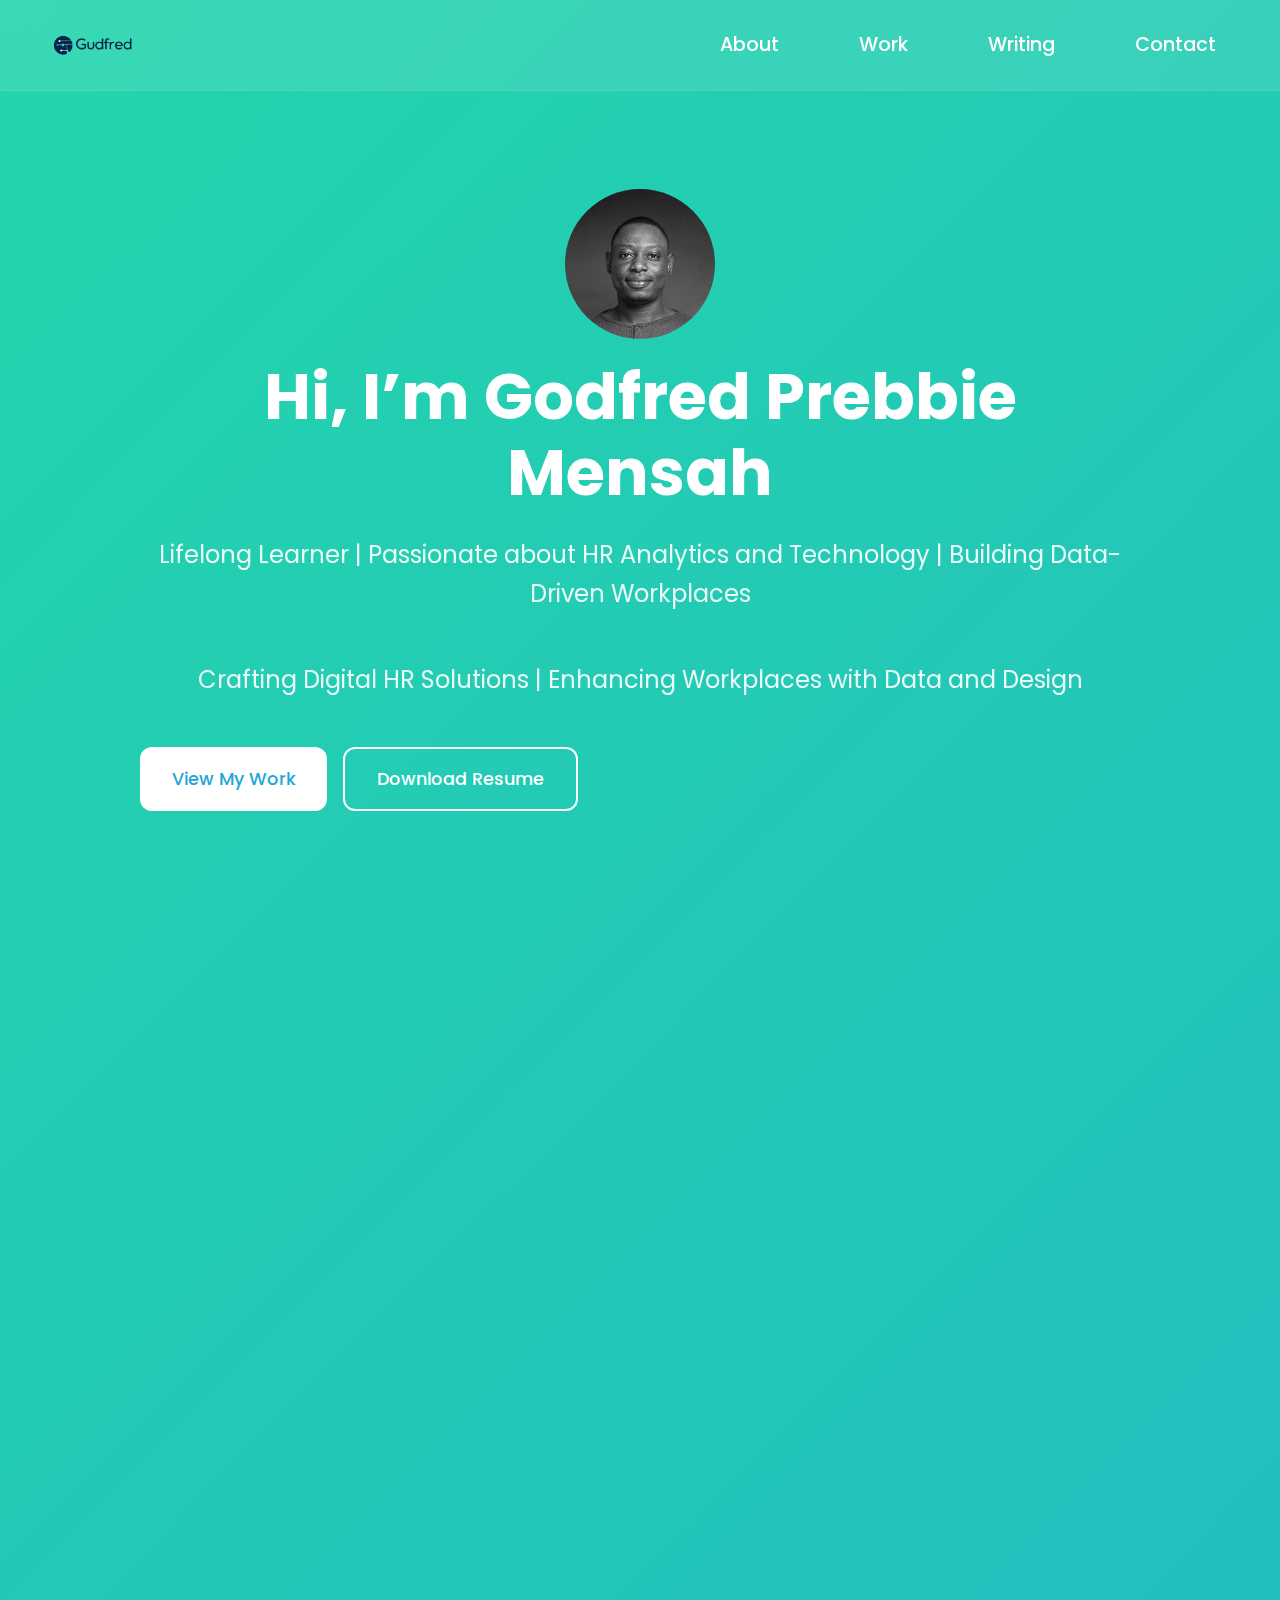
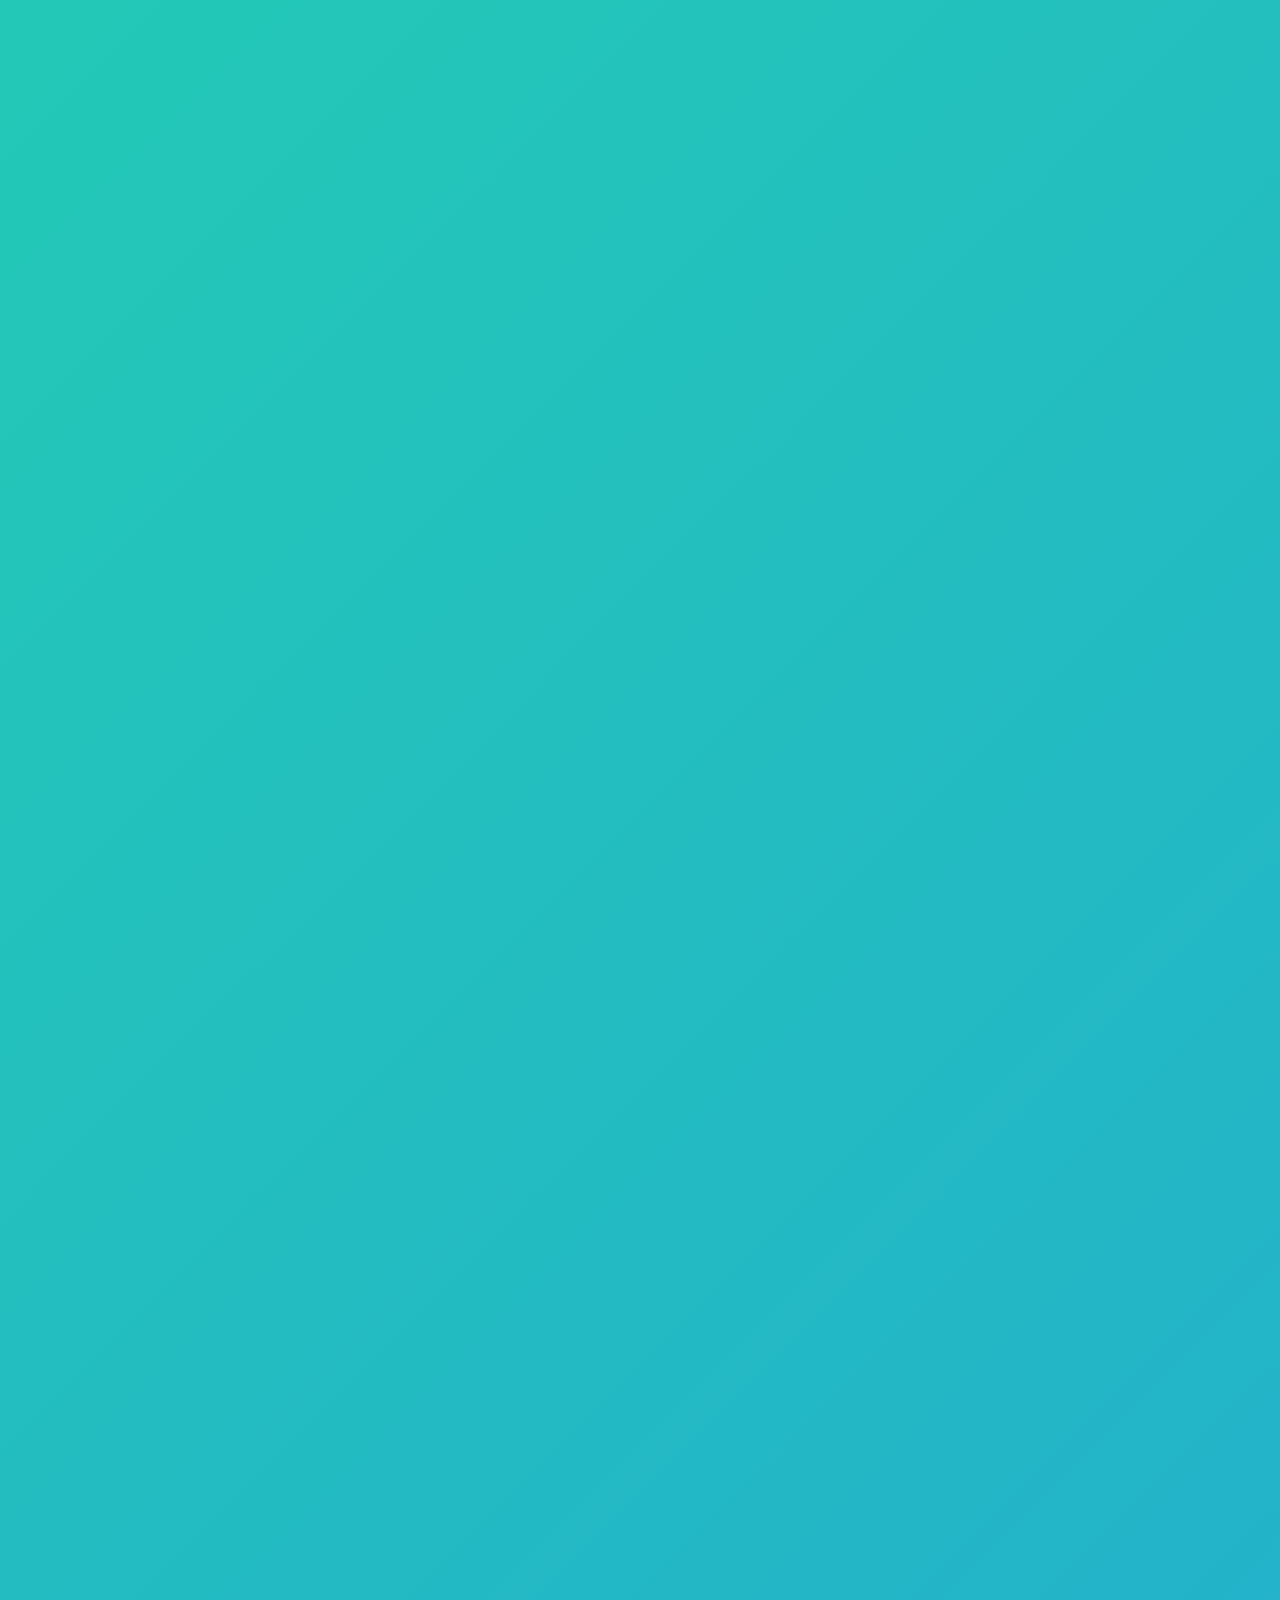
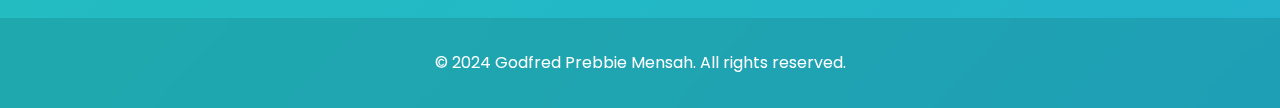
<file: index.html>
<!DOCTYPE html>
<html lang="en">
<head>
    <meta charset="UTF-8">
    <meta name="viewport" content="width=device-width, initial-scale=1.0">
    <meta name="description" content="Godfred Prebbie Mensah - Lifelong Learner passionate about HR Analytics, Technology, and UI/UX Design. Explore my portfolio of data-driven workplace solutions and digital designs.">
    <meta name="keywords" content="HR Analytics, UI/UX Design, Web Development, Data Analytics, Workplace Culture, W.E.B Du Bois Museum App, BioVeel Biodigester">
    <meta name="author" content="Godfred Prebbie Mensah">
    
    <meta property="og:title" content="Godfred Prebbie Mensah - Portfolio">
    <meta property="og:description" content="Lifelong Learner passionate about HR Analytics and Technology, building data-driven workplaces with digital solutions and design.">
    <meta property="og:image" content="[Your Profile Image URL]">
    <meta property="og:url" content="[Your Website URL]">
    
    <!-- Commented out Twitter Card meta tags for future adjustments -->
    <!--
    <meta name="twitter:card" content="summary_large_image">
    <meta name="twitter:site" content="@iamGudfred">
    <meta name="twitter:title" content="Godfred Prebbie Mensah - Portfolio">
    <meta name="twitter:description" content="HR Analytics Expert & People Operations Lead">
    <meta name="twitter:image" content="[Your Profile Image URL]">
    -->
    
    <link rel="canonical" href="[Your Website URL]">
    <meta name="robots" content="index, follow">
    <title>Godfred Prebbie Mensah - Portfolio</title>
    <link rel="preconnect" href="https://fonts.googleapis.com">
    <link rel="preconnect" href="https://fonts.gstatic.com" crossorigin>
    <link href="https://fonts.googleapis.com/css2?family=Poppins:wght@400;500;600;700&display=swap" rel="stylesheet">
    <link rel="stylesheet" href="styles.css">
    <link rel="stylesheet" href="https://cdnjs.cloudflare.com/ajax/libs/font-awesome/6.6.0/css/all.min.css">
    <link rel="icon" href="assets/images/favicon_io/favicon-32x32.png" type="image/png">
</head>
<body>
    <nav class="navbar">
        <div class="nav-container">
            <a href="/" class="logo">
                <img src="assets/images/logo_1.png" alt="Gudfred Logo" class="logo-img">
            </a>
            <div class="nav-links">
                <a href="#about">About</a>
                <a href="#work">Work</a>
                <a href="#writing">Writing</a>
                <a href="#contact">Contact</a>
            </div>
            <button class="mobile-menu" aria-label="Toggle menu">
                <span></span>
                <span></span>
                <span></span>
            </button>
        </div>
    </nav>

    <main>
        <section class="hero" id="about">
            <div class="hero-content">
                <img src="assets/images/fred.JPG" alt="Godfred Prebbie Mensah" class="profile-img" loading="lazy">
                <h1>Hi, I’m Godfred Prebbie Mensah</h1>
                <p>Lifelong Learner | Passionate about HR Analytics and Technology | Building Data-Driven Workplaces</p>
                <p>Crafting Digital HR Solutions | Enhancing Workplaces with Data and Design</p>
                <div class="cta-buttons">
                    <a href="#work" class="btn primary">View My Work</a>
                    <a href="https://bit.ly/4fbTuA9" class="btn secondary" target="_blank">Download Resume</a>
                </div>
            </div>
        </section>

        <!-- Skills & Impact sections commented out
        <section class="impact">
            <h2>Key Impact</h2>
            <div class="impact-grid">
                <div class="impact-item">
                    <i class="fas fa-clock"></i>
                    <h3>Improved Efficiency</h3>
                    <p>Reduced museum data retrieval time by 50% through the W.E.B Du Bois Museum App.</p>
                </div>
                <div class="impact-item">
                    <i class="fas fa-leaf"></i>
                    <h3>Sustainable Innovation</h3>
                    <p>Promoted clean cooking in rural communities with affordable biodigesters via BioVeel.</p>
                </div>
                <div class="impact-item">
                    <i class="fas fa-globe"></i>
                    <h3>Enhanced Online Presence</h3>
                    <p>Developed a modern website for Banangi Drilling & Consulting Africa, improving their digital reach.</p>
                </div>
            </div>
        </section>

        <section class="skills">
            <h2>Skills & Tools</h2>
            <div class="skills-grid">
                <div class="skill-category">
                    <h3>HR Analytics</h3>
                    <ul>
                        <li>Workforce Planning</li>
                        <li>Employee Engagement Analysis</li>
                        <li>Performance Metrics</li>
                        <li>Tools: Tableau, Power BI, Excel</li>
                    </ul>
                </div>
                <div class="skill-category">
                    <h3>UX/UI Design</h3>
                    <ul>
                        <li>Wireframing & Prototyping</li>
                        <li>User Research</li>
                        <li>Service Design</li>
                        <li>Tools: Figma, Adobe XD</li>
                    </ul>
                </div>
                <div class="skill-category">
                    <h3>Technical Skills</h3>
                    <ul>
                        <li>Web Development (HTML, CSS, JavaScript)</li>
                        <li>Database Management</li>
                        <li>Data Visualization</li>
                        <li>Tools: Python, SQL</li>
                    </ul>
                </div>
            </div>
        </section>
        -->

        <section id="work" class="work-section">
            <h2>Featured Work</h2>
            <div class="work-showcase">
                <div class="work-carousel">
                    <div class="carousel-container">
                        <div class="carousel-track">
                            <div class="work-card active" data-index="0">
                                <div class="card-media">
                                    <img src="assets/images/parcel-transport.png" alt="Travel & Parcel Service UX Case" loading="lazy">
                                </div>
                                <div class="work-card-content">
                                    <h3>Travel & Parcel Service UX Case</h3>
                                    <p>Designed a mobile app interface to streamline Ghana’s bus travel and parcel services, including a user-friendly booking and tracking system.</p>
                                    <div class="work-tags">
                                        <span>UX Research</span>
                                        <span>Service Design</span>
                                        <span>Wireframing</span>
                                    </div>
                                    <a href="https://bit.ly/3LSW9n6" class="work-link" target="_blank">View Project <span class="arrow">→</span></a>
                                </div>
                                <div class="progress-bar"></div>
                            </div>

                            <div class="work-card" data-index="1">
                                <div class="card-media">
                                    <img src="assets/images/bioveel-prototype.png" alt="BioVeel Biodigester Initiative" loading="lazy">
                                </div>
                                <div class="work-card-content">
                                    <h3>BioVeel Biodigester Initiative</h3>
                                    <p>Founded an initiative to create affordable biodigesters using single-use plastics, promoting clean cooking in rural communities.</p>
                                    <div class="work-tags">
                                        <span>Sustainability</span>
                                        <span>Prototyping</span>
                                        <span>Social Impact</span>
                                    </div>
                                    <a href="#" class="work-link">View Project <span class="arrow">→</span></a>
                                </div>
                                <div class="progress-bar"></div>
                            </div>

                            <div class="work-card" data-index="2">
                                <div class="card-media">
                                    <img src="assets/images/bdca-page.png" alt="BDCAfrica Website" loading="lazy">
                                </div>
                                <div class="work-card-content">
                                    <h3>BDCAfrica Website</h3>
                                    <p>Modern website for Banangi Drilling & Consulting Africa, enhancing their online presence.</p>
                                    <div class="work-tags">
                                        <span>Web Development</span>
                                        <span>UI Design</span>
                                        <span>Corporate Site</span>
                                    </div>
                                    <a href="https://banangidrilling.com/" class="work-link" target="_blank">View Project <span class="arrow">→</span></a>
                                </div>
                                <div class="progress-bar"></div>
                            </div>

                            <div class="work-card" data-index="3">
                                <div class="card-media">
                                    <img src="assets/images/webdmf-app-login.png" alt="W.E.B Du Bois Museum App" loading="lazy">
                                </div>
                                <div class="work-card-content">
                                    <h3>W.E.B Du Bois Museum App</h3>
                                    <p>Web application for museum data management, reducing data retrieval time by 50%.</p>
                                    <div class="work-tags">
                                        <span>Web App</span>
                                        <span>Database</span>
                                        <span>Analytics</span>
                                    </div>
                                    <a href="https://webdmf-inventory-892ebdb77d63.herokuapp.com/" class="work-link" target="_blank">View Project <span class="arrow">→</span></a>
                                </div>
                                <div class="progress-bar"></div>
                            </div>

                            <div class="work-card" data-index="4">
                                <div class="card-media">
                                    <img src="assets/images/bioveel-shopping-cart.png" alt="Eco-Friendly E-Commerce App Design" loading="lazy">
                                </div>
                                <div class="work-card-content">
                                    <h3>Eco-Friendly E-Commerce App Design</h3>
                                    <p>Designed a mobile app interface for an eco-friendly product marketplace, focusing on sustainable materials and user-friendly navigation.</p>
                                    <div class="work-tags">
                                        <span>UI Design</span>
                                        <span>Sustainability</span>
                                        <span>E-commerce</span>
                                    </div>
                                    <a href="https://www.figma.com/proto/fpuyLeSqFYuGltzmKOWGn7/Bioveel?node-id=159-587&starting-point-node-id=79%3A2" class="work-link" target="_blank">View Prototype <span class="arrow">→</span></a>
                                </div>
                                <div class="progress-bar"></div>
                            </div>
                        </div>
                        
                        <button class="carousel-nav prev" aria-label="Previous project">
                            <i class="fas fa-chevron-left"></i>
                        </button>
                        <button class="carousel-nav next" aria-label="Next project">
                            <i class="fas fa-chevron-right"></i>
                        </button>
                        
                        <div class="carousel-indicators"></div>
                    </div>
                </div>
            </div>
        </section>

        <section class="media-section">
            <div class="media-card">
                <i class="fab fa-youtube"></i>
                <h3>YouTube Channel</h3>
                <p>Coming soon: Tips on HR Analytics & Tech</p>
                <a href="#" class="btn secondary" target="_blank">Subscribe</a>
            </div>
            
            <div class="media-card">
                <i class="fas fa-podcast"></i>
                <h3>Podcast</h3>
                <p>Discussions on workplace culture & innovation</p>
                <a href="#" class="btn secondary">Coming Soon</a>
            </div>
        </section>

        <section id="writing" class="writing-section">
            <h2>Featured Writing</h2>
            <p class="writing-intro">I write about the intersection of HR, technology, and sustainability, tackling real-world challenges in the workplace.</p>
            <div class="substack-embed">
                <iframe src="https://gudfred.substack.com/embed" width="100%" height="100%" style="border:none;"></iframe>
            </div>
        </section>

        <section id="contact" class="contact-section">
            <h2>Let's Connect</h2>
            <div class="social-links">
                <a href="https://linkedin.com/in/godfred-prebbie-mensah/" target="_blank"><i class="fab fa-linkedin"></i></a>
                <a href="https://github.com/iamGudfred" target="_blank"><i class="fab fa-github"></i></a>
                <a href="https://stackoverflow.com/users/19276275" target="_blank"><i class="fab fa-stack-overflow"></i></a>
                <a href="https://gudfred.substack.com/" target="_blank"><i class="fas fa-newspaper"></i></a>
                <!-- Commented out social links for future adjustments -->
                <!--
                <a href="https://x.com/iamGudfred" target="_blank"><i class="fa-brands fa-x-twitter"></i></a>
                <a href="mailto:gprebbiemensah@gmail.com"><i class="fas fa-envelope"></i></a>
                <a href="https://instagram.com/iamgudfred" target="_blank"><i class="fab fa-instagram"></i></a>
                -->
            </div>
        </section>
    </main>

    <footer>
        <p>© 2024 Godfred Prebbie Mensah. All rights reserved.</p>
    </footer>

    <script src="main.js"></script>
</body>
</html>
</file>
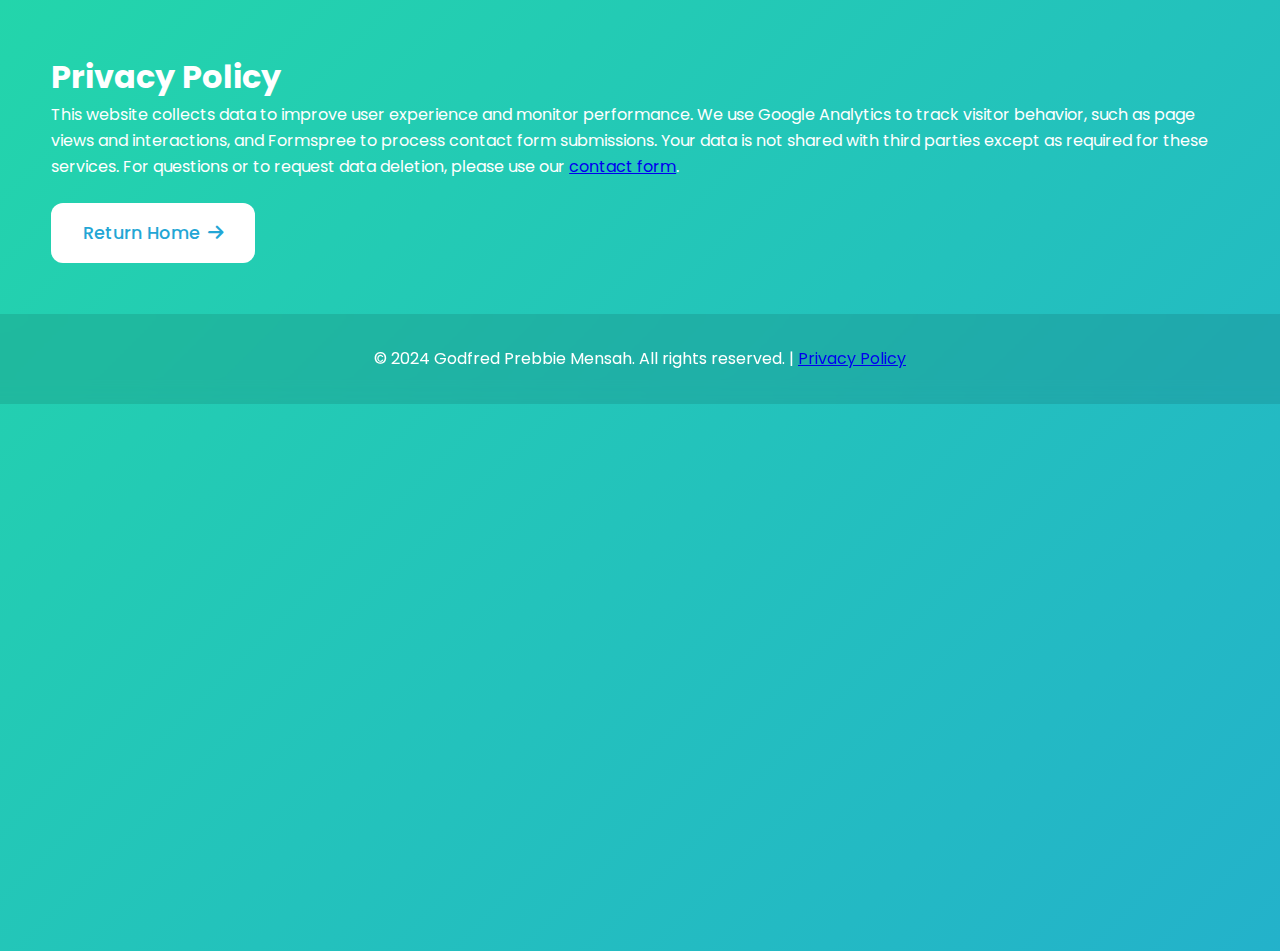
<file: privacy.html>
<!DOCTYPE html>
<html lang="en">
<head>
    <meta charset="UTF-8">
    <meta name="viewport" content="width=device-width, initial-scale=1.0">
    <meta name="description" content="Privacy Policy for Godfred Prebbie Mensah's Portfolio">
    <title>Privacy Policy - Godfred Prebbie Mensah</title>
    <link rel="preconnect" href="https://fonts.googleapis.com">
    <link rel="preconnect" href="https://fonts.gstatic.com" crossorigin>
    <link href="https://fonts.googleapis.com/css2?family=Poppins:wght@400;500;600;700&display=swap" rel="stylesheet">
    <link rel="stylesheet" href="https://cdnjs.cloudflare.com/ajax/libs/font-awesome/6.6.0/css/all.min.css">
    <link rel="stylesheet" href="styles.css">
    <link rel="icon" href="assets/images/favicon_io/favicon-32x32.png" type="image/png">
    <!-- Google tag (gtag.js) -->
    <script async src="https://www.googletagmanager.com/gtag/js?id=G-Y49VGBY941"></script>
    <script>
        window.dataLayer = window.dataLayer || [];
        function gtag(){dataLayer.push(arguments);}
        gtag('js', new Date());
        gtag('config', 'G-Y49VGBY941');
        // Track privacy page view
        gtag('event', 'page_view', {
            page_title: 'Privacy Policy',
            page_location: 'https://iamgudfred.github.io/privacy.html',
            page_path: '/privacy.html'
        });
    </script>
</head>
<body>
    <main class="thank-you-page">
        <section class="section thank-you-section">
            <div class="container">
                <div class="thank-you-content">
                    <h1>Privacy Policy</h1>
                    <p>This website collects data to improve user experience and monitor performance. We use Google Analytics to track visitor behavior, such as page views and interactions, and Formspree to process contact form submissions. Your data is not shared with third parties except as required for these services. For questions or to request data deletion, please use our <a href="/#contact">contact form</a>.</p>
                    <div class="cta-buttons">
                        <a href="/" class="btn primary">
                            <span>Return Home</span>
                            <i class="fas fa-arrow-right arrow-icon"></i>
                        </a>
                    </div>
                </div>
            </div>
        </section>
    </main>
    <footer>
        <p>© 2024 Godfred Prebbie Mensah. All rights reserved. | <a href="/privacy.html">Privacy Policy</a></p>
    </footer>
</body>
</html>
</file>
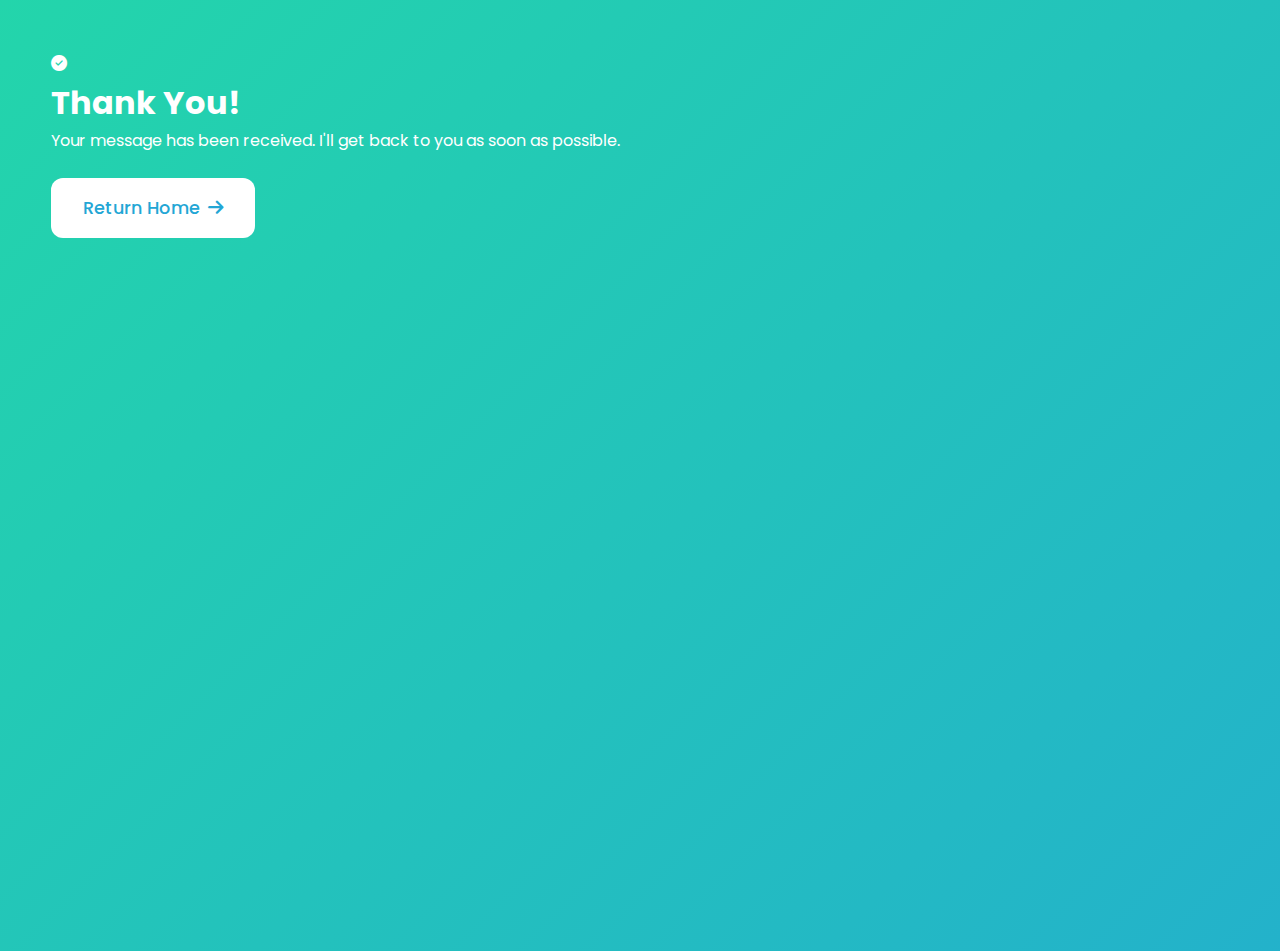
<file: thank-you.html>
<!DOCTYPE html>
<html lang="en">
<head>
    <meta charset="UTF-8">
    <meta name="viewport" content="width=device-width, initial-scale=1.0">
    <meta name="description" content="Thank you for contacting Godfred Prebbie Mensah">
    <title>Thank You - Message Received</title>
    <link rel="preconnect" href="https://fonts.googleapis.com">
    <link rel="preconnect" href="https://fonts.gstatic.com" crossorigin>
    <link href="https://fonts.googleapis.com/css2?family=Poppins:wght@400;500;600;700&display=swap" rel="stylesheet">
    <!-- Add Font Awesome CSS -->
    <link rel="stylesheet" href="https://cdnjs.cloudflare.com/ajax/libs/font-awesome/6.6.0/css/all.min.css">
    <link rel="stylesheet" href="styles.css">
    <link rel="icon" href="assets/images/favicon_io/favicon-32x32.png" type="image/png">
</head>
<body>
    <main class="thank-you-page">
        <section class="section thank-you-section">
            <div class="container">
                <div class="thank-you-content">
                    <!-- Checkmark Icon -->
                    <i class="fas fa-check-circle thank-you-icon"></i>
                    <h1>Thank You!</h1>
                    <p>Your message has been received. I'll get back to you as soon as possible.</p>
                    <div class="cta-buttons">
                        <a href="/" class="btn primary">
                            <span>Return Home</span>
                            <i class="fas fa-arrow-right arrow-icon"></i>
                        </a>
                    </div>
                </div>
            </div>
        </section>
    </main>
</body>
</html>
</file>
<file: styles.css>
/* Variables */
:root {
  --gradient-1: #ee7752;
  --gradient-2: #e73c7e;
  --gradient-3: #23a6d5;
  --gradient-4: #23d5ab;
  --white: #ffffff;
  --glass: rgba(255, 255, 255, 0.1);
  --glass-hover: rgba(255, 255, 255, 0.2);
  --black-gradient: linear-gradient(to top, rgba(0, 0, 0, 0.9), transparent);
  --border-radius: 12px;
  --section-spacing: clamp(2rem, 4vw, 4rem);
  --container-padding: clamp(1rem, 2vw, 4rem);
  --transition-smooth: all 0.3s ease;
  --transition-bezier: all 0.6s cubic-bezier(0.4, 0, 0.2, 1);
}

/* Reset */
* {
  margin: 0;
  padding: 0;
  box-sizing: border-box;
}

html {
  scroll-behavior: smooth;
}

body {
  font-family: 'Poppins', sans-serif;
  color: var(--white);
  line-height: 1.6;
  min-height: 100vh;
  background: linear-gradient(-45deg, var(--gradient-1), var(--gradient-2), var(--gradient-3), var(--gradient-4));
  background-size: 400% 400%;
  animation: gradient 15s ease infinite;
}

body.no-scroll {
  overflow: hidden;
}

/* Layout */
.container {
  max-width: 1400px;
  margin: 0 auto;
  padding: 0 var(--container-padding);
}

.section {
  margin: var(--section-spacing) 0;
  padding: 0 var(--container-padding);
}

/* Typography */
h2 {
  font-size: clamp(2rem, 5vw, 3.5rem);
  margin-bottom: clamp(2rem, 4vw, 4rem);
  font-weight: 700;
  text-align: center;
  width: 100%;
  padding: 0 var(--container-padding);
}

h3 {
  font-size: clamp(1.2rem, 2vw, 1.5rem);
  margin-bottom: 1rem;
  font-weight: 600;
}

/* Navigation */
.navbar {
  position: fixed;
  top: 0;
  left: 0;
  width: 100%;
  background: rgba(255, 255, 255, 0.1);
  backdrop-filter: blur(10px);
  border-bottom: 1px solid rgba(255, 255, 255, 0.1);
  z-index: 1000;
  padding: 15px 20px; /* Increased top/bottom padding from 10px to 15px */
  display: flex;
  justify-content: space-between;
  align-items: center;
  min-height: 70px; /* Ensures navbar accommodates larger logo */
}

.nav-container {
  display: flex;
  justify-content: space-between;
  align-items: center;
  width: 100%;
  max-width: 1200px;
  margin: 0 auto;
}

.logo {
    display: flex;
    align-items: center;
    max-height: 60px; /* Caps logo container height */
    overflow: hidden; /* Prevents logo from overflowing */
}
.logo-img {
    height: 60px; /* Desktop logo height */
    width: auto;
    max-width: 100%; /* Ensures logo doesn’t exceed container width */
    object-fit: contain; /* Preserves aspect ratio */
    vertical-align: middle;
}

.nav-links {
  display: flex;
  gap: 2rem;
}

.nav-links a {
  color: white;
  margin-left: 20px;
  text-decoration: none;
  font-size: clamp(1rem, 1.5vw, 1.2rem);
  font-weight: 500;
  padding: 0.75rem 1.25rem;
  margin: 0 0.25rem;
  transition: var(--transition-smooth);
  position: relative;
}

.nav-links a::after {
  content: '';
  position: absolute;
  bottom: 0;
  left: 0;
  width: 0;
  height: 2px;
  background: var(--white);
  transition: width 0.3s ease;
}

.nav-links a:hover {
  text-shadow: 0 0 15px rgba(255, 255, 255, 0.9);
  background: rgba(255, 255, 255, 0.1);
  border-radius: 6px;
}

.nav-links a:hover::after {
  width: 100%;
}

/* Hero Section */
.hero {
  padding-top: 100px;
  min-height: 100vh;
  display: flex;
  justify-content: center;
  align-items: center;
}

.hero-content {
  text-align: center;
  color: white;
  max-width: 1000px;
  margin: 0 auto;
  animation: fadeIn 1s ease;
}

.hero h1 {
  font-size: clamp(2.5rem, 5vw, 4.5rem);
  line-height: 1.2;
  margin-bottom: 1.5rem;
}

.hero p {
  font-size: clamp(1.1rem, 2vw, 1.5rem);
  margin-bottom: 3rem;
  opacity: 0.9;
}

/* Buttons */
.cta-buttons {
  display: flex;
  gap: 1.5rem;
  margin-top: 1.5rem;
}

.btn {
  display: inline-flex;
  align-items: center;
  justify-content: center;
  gap: 0.5rem;
  padding: clamp(0.8rem, 2vw, 1rem) clamp(1.5rem, 3vw, 2rem);
  border-radius: var(--border-radius);
  text-decoration: none;
  font-size: clamp(1rem, 1.5vw, 1.1rem);
  font-weight: 500;
  transition: var(--transition-smooth);
  min-width: 180px;
}

.btn:hover {
  transform: translateY(-3px);
  box-shadow: 0 10px 20px rgba(0, 0, 0, 0.1);
}

.primary {
  background: var(--white);
  color: var(--gradient-3);
}

.secondary {
  border: 2px solid var(--white);
  color: var(--white);
}

/* Profile Image */
.profile-img {
  width: 150px;
  height: 150px;
  border-radius: 50%;
  object-fit: cover;
  margin: 0 auto 20px;
  display: block;
  filter: grayscale(100%);
  transition: filter 0.3s ease;
}

.profile-img:hover {
  filter: grayscale(0%);
}

/* Impact Section */
.impact {
  padding: var(--section-spacing) var(--container-padding);
  text-align: center;
}

.impact-grid {
  display: grid;
  grid-template-columns: repeat(auto-fit, minmax(300px, 1fr));
  gap: 2rem;
  max-width: 1400px;
  margin: 0 auto;
}

.impact-item {
  background: var(--glass);
  padding: 2rem;
  border-radius: var(--border-radius);
  backdrop-filter: blur(10px);
  transition: var(--transition-smooth);
}

.impact-item i {
  font-size: 2.5rem;
  margin-bottom: 1rem;
  color: var(--gradient-2);
}

.impact-item h3 {
  font-size: 1.2rem;
  margin-bottom: 0.5rem;
}

.impact-item p {
  font-size: 1rem;
  opacity: 0.9;
}

.impact-item:hover {
  transform: translateY(-5px);
  box-shadow: 0 10px 20px rgba(0, 0, 0, 0.1);
}

/* Skills Section */
.skills {
  padding: var(--section-spacing) var(--container-padding);
  text-align: center;
}

.skills-grid {
  display: grid;
  grid-template-columns: repeat(auto-fit, minmax(250px, 1fr));
  gap: 2rem;
  max-width: 1400px;
  margin: 0 auto;
}

.skill-category {
  background: var(--glass);
  padding: 2rem;
  border-radius: var(--border-radius);
  backdrop-filter: blur(10px);
  transition: var(--transition-smooth);
}

.skill-category h3 {
  font-size: 1.2rem;
  margin-bottom: 1rem;
}

.skill-category ul {
  list-style: none;
  text-align: left;
}

.skill-category ul li {
  font-size: 1rem;
  margin-bottom: 0.5rem;
  position: relative;
  padding-left: 1.5rem;
}

.skill-category ul li::before {
  content: '•';
  position: absolute;
  left: 0;
  color: var(--gradient-2);
  font-size: 1.2rem;
}

.skill-category:hover {
  transform: translateY(-5px);
  box-shadow: 0 10px 20px rgba(0, 0, 0, 0.1);
}

/* Work Section */
.work-section {
  padding: var(--section-spacing) var(--container-padding);
  min-height: 100vh;
  display: flex;
  flex-direction: column;
  align-items: center;
}

.work-showcase {
  width: 100%;
  max-width: 1400px;
  margin: 0 auto;
  padding: 0 var(--container-padding);
  position: relative;
}

/* Carousel */
.work-carousel {
  position: relative;
  width: 100%;
  margin: 0;
  height: 600px;
  overflow: hidden;
  border-radius: var(--border-radius);
  background: var(--glass);
  backdrop-filter: blur(10px);
  box-shadow: 0 10px 30px rgba(0, 0, 0, 0.1);
}

.carousel-container,
.carousel-track {
  position: relative;
  width: 100%;
  height: 100%;
}

.work-card {
  position: absolute;
  inset: 0;
  opacity: 0;
  visibility: hidden;
  transform: scale(1.05);
  transition: var(--transition-bezier);
}

.work-card.active {
  opacity: 1;
  visibility: visible;
  transform: scale(1);
}

.card-media {
  position: absolute;
  inset: 0;
  overflow: hidden;
}

.work-card img {
  width: 100%;
  height: 100%;
  object-fit: cover;
  transition: var(--transition-bezier);
}

.work-card:hover img {
  transform: scale(1.1);
}

.work-card-content {
  position: absolute;
  bottom: 0;
  left: 0;
  right: 0;
  padding: 2rem;
  background: var(--black-gradient);
  transform: translateY(30px);
  opacity: 0;
  transition: var(--transition-bezier);
  transition-delay: 0.2s;
}

.work-card.active .work-card-content {
  transform: translateY(0);
  opacity: 1;
}

.work-card h3 {
  font-size: clamp(1.5rem, 3vw, 2.5rem);
  margin-bottom: 1rem;
  font-weight: 600;
}

.work-card p {
  font-size: clamp(1rem, 1.5vw, 1.2rem);
  margin-bottom: 1.5rem;
  opacity: 0.9;
}

/* Tags */
.work-tags {
  display: flex;
  flex-wrap: wrap;
  gap: 0.5rem;
  margin-bottom: 1.5rem;
}

.work-tags span {
  background: var(--glass);
  backdrop-filter: blur(5px);
  padding: 0.4rem 1rem;
  border-radius: 2rem;
  font-size: 0.8rem;
  letter-spacing: 0.5px;
  text-transform: uppercase;
}

/* Project Link */
.work-link {
  display: inline-flex;
  align-items: center;
  color: var(--white);
  text-decoration: none;
  font-weight: 500;
  padding-right: 35px;
  position: relative;
}

.work-link .arrow {
  position: absolute;
  right: 0;
  top: 50%;
  transform: translateY(-50%);
  transition: transform 0.3s ease;
}

.work-link:hover .arrow {
  transform: translate(5px, -50%);
}

/* Progress Bar */
.progress-bar {
  position: absolute;
  bottom: 0;
  left: 0;
  height: 3px;
  width: 100%;
  background: rgba(255, 255, 255, 0.3);
}

.progress-bar::after {
  content: '';
  position: absolute;
  inset: 0;
  background: var(--white);
  transform-origin: left;
  transform: scaleX(0);
}

.work-card.active .progress-bar::after {
  animation: progress 5s linear;
}

/* Carousel Navigation */
.carousel-nav {
  position: absolute;
  top: 50%;
  transform: translateY(-50%) scale(0.9);
  width: 50px;
  height: 50px;
  border-radius: 50%;
  background: var(--glass);
  border: none;
  color: var(--white);
  cursor: pointer;
  display: flex;
  align-items: center;
  justify-content: center;
  backdrop-filter: blur(5px);
  opacity: 0;
  transition: var(--transition-smooth);
  z-index: 10;
}

.work-carousel:hover .carousel-nav {
  opacity: 1;
  transform: translateY(-50%) scale(1);
}

.carousel-nav:hover {
  background: var(--glass-hover);
  transform: translateY(-50%) scale(1.1);
}

.carousel-nav.prev {
  left: 20px;
}

.carousel-nav.next {
  right: 20px;
}

/* Carousel Indicators */
.carousel-indicators {
  position: absolute;
  bottom: 20px;
  left: 50%;
  transform: translateX(-50%);
  display: flex;
  gap: 10px;
  z-index: 10;
}

.carousel-indicator {
  position: relative;
  border: none;
  width: 30px;
  height: 2px;
  background: rgba(255, 255, 255, 0.3);
  cursor: pointer;
  transition: var(--transition-smooth);
}

.carousel-indicator::after {
  content: '';
  position: absolute;
  top: -4px;
  left: 0;
  width: 100%;
  height: 10px;
}

.carousel-indicator.active {
  background: var(--white);
}

/* Media Section */
.media-section {
  padding: var(--section-spacing) var(--container-padding);
  display: grid;
  grid-template-columns: repeat(auto-fit, minmax(min(300px, 100%), 1fr));
  gap: clamp(1.5rem, 3vw, 3rem);
  max-width: 1400px;
  margin: 0 auto;
}

.media-card {
  background: var(--glass);
  padding: clamp(2rem, 4vw, 3rem);
  border-radius: var(--border-radius);
  text-align: center;
  transition: var(--transition-smooth);
}

.media-card i {
  font-size: 3rem;
  margin-bottom: 1.5rem;
  color: var(--gradient-2);
}

.media-card h3 {
  font-size: 1.2rem;
  margin-bottom: 0.5rem;
}

.media-card p {
  font-size: 1rem;
  margin-bottom: 1.5rem;
  opacity: 0.9;
}

.media-card:hover {
  transform: translateY(-5px);
  box-shadow: 0 10px 20px rgba(0, 0, 0, 0.1);
}

/* Writing Section */
.writing-section {
  padding: var(--section-spacing) var(--container-padding);
  width: 100%;
}

.writing-intro {
  font-size: 18px;
  color: white;
  margin-bottom: 20px;
  text-align: center;
}

.substack-embed {
  max-width: 1400px;
  margin: 0 auto;
  border-radius: var(--border-radius);
  overflow: hidden;
  height: 400px;
  padding: 0;
}

.substack-embed iframe {
  border-radius: var(--border-radius);
  width: 100%;
  height: 100%;
  border: none;
}

/* Contact Section */
.contact-section {
  padding: var(--section-spacing) var(--container-padding);
  text-align: center;
}

.social-links {
  display: flex;
  justify-content: center;
  gap: clamp(1.5rem, 2vw, 2rem);
  margin-top: 3rem;
  flex-wrap: wrap;
}

.social-links a {
  display: flex;
  align-items: center;
  justify-content: center;
  width: clamp(50px, 8vw, 60px);
  height: clamp(50px, 8vw, 60px);
  color: var(--white);
  text-decoration: none;
  background: var(--glass);
  border-radius: 50%;
  transition: var(--transition-smooth);
  font-size: clamp(1.2rem, 2vw, 1.5rem);
}

.social-links a:hover {
  transform: translateY(-3px);
  background: var(--glass-hover);
}

/* Footer */
footer {
  text-align: center;
  padding: 2rem var(--container-padding);
  background: rgba(0, 0, 0, 0.1);
  backdrop-filter: blur(10px);
}

/* Animations */
@keyframes gradient {
  0% { background-position: 0% 50%; }
  50% { background-position: 100% 50%; }
  100% { background-position: 0% 50%; }
}

@keyframes progress {
  0% { transform: scaleX(0); }
  100% { transform: scaleX(1); }
}

@keyframes fadeIn {
  from { opacity: 0; transform: translateY(20px); }
  to { opacity: 1; transform: translateY(0); }
}

/* Media Queries */
@media (max-width: 768px) {
  /* Navigation */
  .navbar {
    background: rgba(20, 20, 20, 0.95);
    padding: 1rem;
    min-height: 60px; /* Slightly reduced for mobile */
  }

  .nav-links {
    position: fixed;
    top: 80px;
    left: 0;
    right: 0;
    background: rgba(20, 20, 20, 0.95);
    padding: 1.5rem;
    display: none;
    flex-direction: column;
    align-items: center;
    gap: 1.5rem;
    z-index: 99;
  }

  .nav-links.active {
    display: flex;
  }

  .nav-links a {
    width: 100%;
    text-align: center;
    padding: 1rem;
  }

    /* Logo */
  .logo-img {
    height: 30px; /* Smaller logo for mobile */
    width: auto;
}

  /* Mobile Menu */
  .mobile-menu {
    display: block;
    width: 30px;
    height: 24px;
    position: relative;
    margin-left: auto;
    background: none;
    border: none;
    cursor: pointer;
    z-index: 1000;
  }

  .mobile-menu span {
    display: block;
    width: 100%;
    height: 2px;
    background: var(--white);
    position: absolute;
    transition: var(--transition-smooth);
  }

  .mobile-menu span:first-child {
    top: 0;
  }

  .mobile-menu span:nth-child(2) {
    top: 50%;
    transform: translateY(-50%);
  }

  .mobile-menu span:last-child {
    bottom: 0;
  }

  .mobile-menu.active span:first-child {
    transform: rotate(45deg) translate(8px, 8px);
  }

  .mobile-menu.active span:nth-child(2) {
    opacity: 0;
  }

  .mobile-menu.active span:last-child {
    transform: rotate(-45deg) translate(7px, -7px);
  }

  /* Hero Section */
  .hero {
    padding-top: 5rem;
    text-align: center;
    min-height: auto;
  }

  .hero-content {
    padding: 2rem 1rem;
  }

  .hero h1 {
    padding-top: 4rem;
    font-size: clamp(2rem, 5vw, 3rem);
  }

  .cta-buttons {
    flex-direction: column;
    gap: 1.5rem;
    margin-top: 2rem;
    padding: 0 1rem;
  }

  .btn {
    width: 100%;
    justify-content: center;
    padding: 1rem;
    min-height: 3.5rem;
  }

  /* Work Section */
  .work-section {
    min-height: auto;
    padding-bottom: clamp(0.5rem, 1vw, 1rem);
    margin-bottom: clamp(0.5rem, 1vw, 1rem);
  }

  .work-showcase {
    display: flex;
    justify-content: center;
    padding: 0; /* Remove padding to align with other sections */
  }

  .work-carousel {
    width: 100%;
    max-width: 100%;
    margin: 0 auto; /* Center the carousel */
    height: 500px;
  }

  .work-card {
    aspect-ratio: unset; /* Remove aspect-ratio to allow natural image proportions */
    height: 500px; /* Match the carousel height */
  }

  .card-media {
    position: absolute;
    inset: 0;
    height: 100%; /* Ensure it takes full height */
  }

  .work-card img {
    width: 100%;
    height: 100%;
    object-fit: contain; /* Use contain to fit the image without cropping */
  }

  .work-card-content {
    padding: 1.5rem;
  }

  .carousel-nav {
    opacity: 1;
    transform: translateY(-50%) scale(1);
    width: 40px;
    height: 40px;
  }

  /* Media Section */
  .media-section {
    padding-top: clamp(0.5rem, 1vw, 1rem);
    margin-top: clamp(0.5rem, 1vw, 1rem);
    grid-template-columns: 1fr;
  }

  /* Impact Section */
  .impact-grid {
    grid-template-columns: 1fr;
  }

  /* Skills Section */
  .skills-grid {
    grid-template-columns: 1fr;
  }

  /* Carousel Indicators in Mobile */
  .carousel-indicators {
    bottom: 20px;
    gap: 8px;
  }

  .carousel-indicator {
    width: 20px;
  }
}

/* Accessibility focus styles */
.carousel-nav:focus,
.carousel-indicator:focus {
  outline: 2px solid var(--white);
  outline-offset: 2px;
}

/* Smaller screens */
@media (max-width: 480px) {
  .hero h1 {
    font-size: 2rem;
    margin-bottom: 1rem;
  }
  
  .cta-buttons {
    gap: 2rem;
  }

  .hero p {
    font-size: 1rem;
    margin-bottom: 2rem;
  }

  .hero-content {
    padding-top: 6rem;
  }

  .work-carousel {
    height: 400px;
  }

  .work-card {
    height: 400px; /* Match the carousel height */
  }

  .work-card h3 {
    font-size: clamp(1.2rem, 4vw, 1.8rem);
  }

  .work-card p {
    font-size: 1rem;
  }

  .carousel-nav {
    width: 35px;
    height: 35px;
  }

  .work-tags span {
    font-size: 0.7rem;
    padding: 0.3rem 0.8rem;
  }

  .carousel-indicator {
    width: 20px;
  }
}

/* Desktop overrides */
@media (min-width: 768px) {
  .mobile-menu {
    display: none;
  }

  .cta-buttons {
    flex-direction: row;
    justify-content: flex-start;
    gap: 1rem;
  }

  .nav-links {
    display: flex !important;
  }
}
</file>
